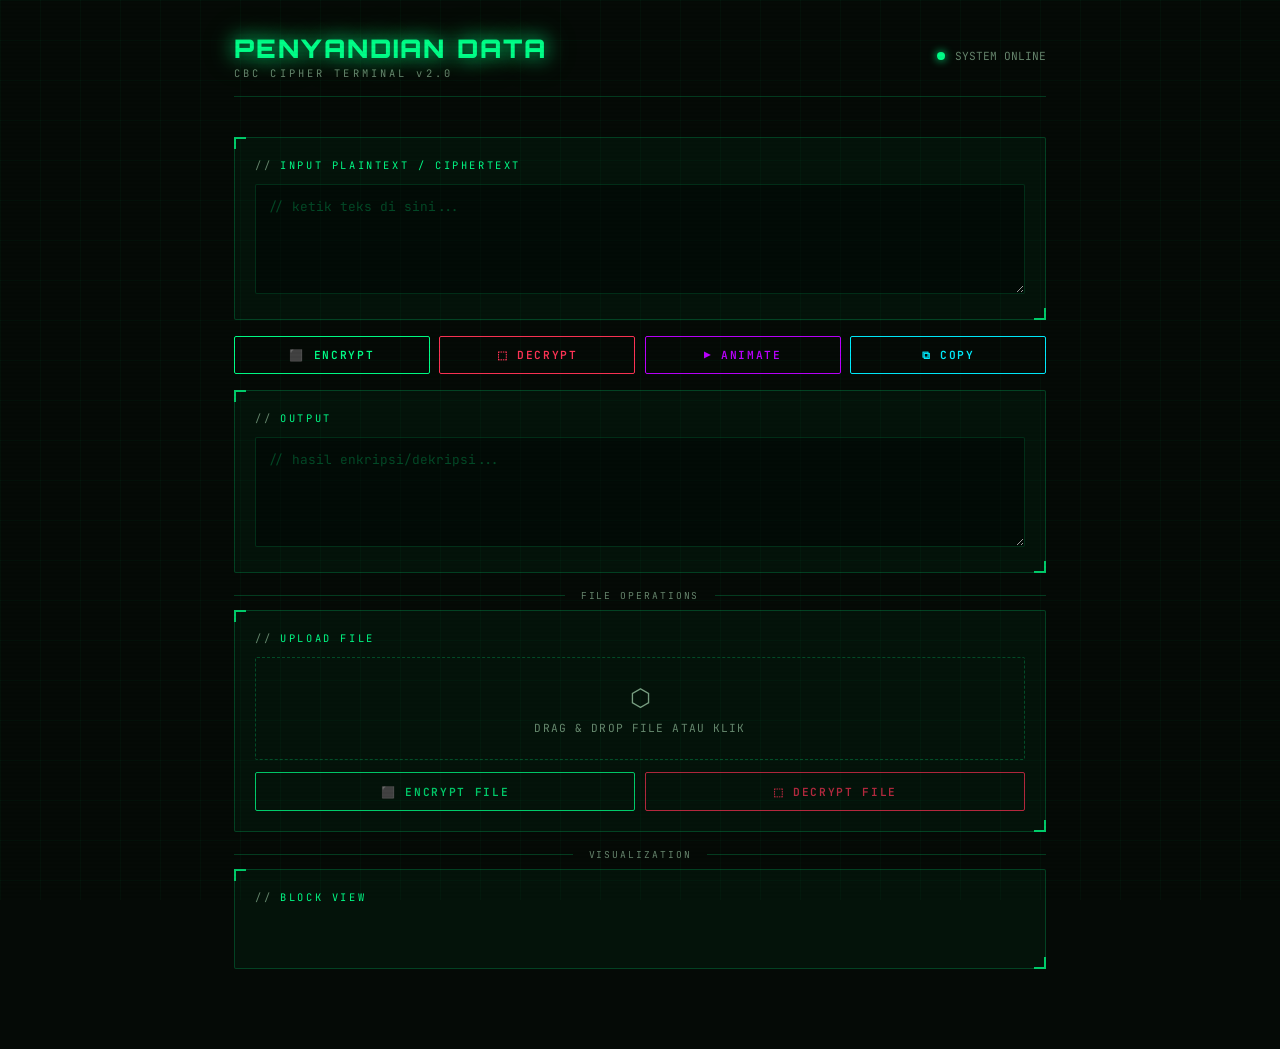
<file: Penyandian Data.html>
<!DOCTYPE html>
<html lang="id">
<head>
<meta charset="UTF-8">
<meta name="viewport" content="width=device-width, initial-scale=1.0">
<title>CRYPTO C95 — CBC Cipher Terminal</title>
<link href="https://fonts.googleapis.com/css2?family=JetBrains+Mono:wght@300;400;600;700&family=Orbitron:wght@400;700;900&display=swap" rel="stylesheet">
<style>
  *, *::before, *::after { box-sizing: border-box; margin: 0; padding: 0; }

  :root {
    --green: #00ff88;
    --green-dim: #00cc6a;
    --green-dark: #004422;
    --green-glow: rgba(0,255,136,0.15);
    --red: #ff3355;
    --amber: #ffcc00;
    --cyan: #00eeff;
    --purple: #bb00ff;
    --bg: #050a06;
    --bg-card: rgba(0,255,136,0.04);
    --border: rgba(0,255,136,0.2);
    --border-bright: rgba(0,255,136,0.5);
    --text: #c8ffd4;
    --text-dim: rgba(200,255,212,0.5);
    --mono: 'JetBrains Mono', monospace;
    --display: 'Orbitron', monospace;
  }

  body {
    background: var(--bg);
    color: var(--text);
    font-family: var(--mono);
    min-height: 100vh;
    overflow-x: hidden;
  }

  /* SCANLINES */
  body::before {
    content: '';
    position: fixed;
    inset: 0;
    background: repeating-linear-gradient(
      0deg,
      transparent,
      transparent 2px,
      rgba(0,0,0,0.03) 2px,
      rgba(0,0,0,0.03) 4px
    );
    pointer-events: none;
    z-index: 9999;
  }

  /* GRID BG */
  body::after {
    content: '';
    position: fixed;
    inset: 0;
    background-image:
      linear-gradient(rgba(0,255,136,0.03) 1px, transparent 1px),
      linear-gradient(90deg, rgba(0,255,136,0.03) 1px, transparent 1px);
    background-size: 40px 40px;
    pointer-events: none;
    z-index: 0;
  }

  .app {
    position: relative;
    z-index: 1;
    max-width: 860px;
    margin: 0 auto;
    padding: 2rem 1.5rem 4rem;
  }

  /* HEADER */
  header {
    display: flex;
    align-items: center;
    justify-content: space-between;
    margin-bottom: 2.5rem;
    padding-bottom: 1rem;
    border-bottom: 1px solid var(--border);
  }

  .logo {
    display: flex;
    flex-direction: column;
  }

  .logo-title {
    font-family: var(--display);
    font-size: 1.6rem;
    font-weight: 900;
    color: var(--green);
    letter-spacing: 0.08em;
    text-shadow: 0 0 20px var(--green), 0 0 40px rgba(0,255,136,0.3);
    animation: pulse-title 3s ease-in-out infinite;
  }

  @keyframes pulse-title {
    0%, 100% { text-shadow: 0 0 20px var(--green), 0 0 40px rgba(0,255,136,0.3); }
    50% { text-shadow: 0 0 30px var(--green), 0 0 60px rgba(0,255,136,0.5), 0 0 80px rgba(0,255,136,0.2); }
  }

  .logo-sub {
    font-size: 0.65rem;
    color: var(--text-dim);
    letter-spacing: 0.3em;
    margin-top: 2px;
  }

  .status-bar {
    display: flex;
    align-items: center;
    gap: 0.6rem;
    font-size: 0.7rem;
    color: var(--text-dim);
  }

  .status-dot {
    width: 8px; height: 8px;
    background: var(--green);
    border-radius: 50%;
    animation: blink 1.4s step-end infinite;
    box-shadow: 0 0 8px var(--green);
  }

  @keyframes blink { 0%, 100% { opacity: 1; } 50% { opacity: 0; } }

  /* CARDS */
  .card {
    background: var(--bg-card);
    border: 1px solid var(--border);
    border-radius: 2px;
    padding: 1.25rem;
    margin-bottom: 1rem;
    position: relative;
    transition: border-color 0.2s;
  }

  .card:focus-within {
    border-color: var(--border-bright);
    box-shadow: 0 0 20px rgba(0,255,136,0.08);
  }

  /* corner brackets */
  .card::before, .card::after {
    content: '';
    position: absolute;
    width: 12px; height: 12px;
    border-color: var(--green-dim);
    border-style: solid;
  }
  .card::before { top: -1px; left: -1px; border-width: 2px 0 0 2px; }
  .card::after { bottom: -1px; right: -1px; border-width: 0 2px 2px 0; }

  .card-label {
    font-size: 0.65rem;
    letter-spacing: 0.25em;
    color: var(--green);
    text-transform: uppercase;
    margin-bottom: 0.75rem;
    display: flex;
    align-items: center;
    gap: 0.5rem;
  }

  .card-label::before {
    content: '//';
    color: var(--text-dim);
  }

  /* TEXTAREA */
  textarea {
    width: 100%;
    background: rgba(0,0,0,0.4);
    border: 1px solid rgba(0,255,136,0.15);
    border-radius: 2px;
    color: var(--green);
    font-family: var(--mono);
    font-size: 0.8rem;
    padding: 0.75rem;
    resize: vertical;
    min-height: 110px;
    outline: none;
    transition: border-color 0.2s;
    line-height: 1.6;
  }

  textarea:focus { border-color: var(--green-dim); }
  textarea::placeholder { color: rgba(0,255,136,0.25); }
  textarea[readonly] { cursor: default; }

  /* DROP AREA */
  .drop-area {
    border: 1px dashed rgba(0,255,136,0.25);
    border-radius: 2px;
    padding: 1.5rem;
    text-align: center;
    cursor: pointer;
    transition: all 0.2s;
    position: relative;
    overflow: hidden;
  }

  .drop-area:hover, .drop-area.active {
    border-color: var(--green);
    background: rgba(0,255,136,0.05);
  }

  .drop-area.active { border-style: solid; }

  .drop-icon {
    font-size: 1.5rem;
    margin-bottom: 0.5rem;
    opacity: 0.6;
  }

  .drop-text {
    font-size: 0.7rem;
    color: var(--text-dim);
    letter-spacing: 0.1em;
  }

  .file-name {
    font-size: 0.72rem;
    color: var(--cyan);
    margin-top: 0.5rem;
    letter-spacing: 0.05em;
  }

  /* BUTTONS */
  .btn-row {
    display: grid;
    grid-template-columns: 1fr 1fr 1fr 1fr;
    gap: 0.6rem;
    margin: 1rem 0;
  }

  .btn {
    padding: 0.7rem 0.5rem;
    border: 1px solid;
    border-radius: 2px;
    font-family: var(--mono);
    font-size: 0.7rem;
    font-weight: 600;
    letter-spacing: 0.15em;
    cursor: pointer;
    transition: all 0.15s;
    text-transform: uppercase;
    background: transparent;
    position: relative;
    overflow: hidden;
  }

  .btn::before {
    content: '';
    position: absolute;
    inset: 0;
    background: currentColor;
    opacity: 0;
    transition: opacity 0.15s;
  }

  .btn:hover::before { opacity: 0.08; }
  .btn:active { transform: scale(0.97); }

  .btn-encrypt { color: var(--green); border-color: var(--green); }
  .btn-encrypt:hover { box-shadow: 0 0 15px rgba(0,255,136,0.25); }

  .btn-decrypt { color: var(--red); border-color: var(--red); }
  .btn-decrypt:hover { box-shadow: 0 0 15px rgba(255,51,85,0.25); }

  .btn-animate { color: var(--purple); border-color: var(--purple); }
  .btn-animate:hover { box-shadow: 0 0 15px rgba(187,0,255,0.25); }

  .btn-copy { color: var(--cyan); border-color: var(--cyan); }
  .btn-copy:hover { box-shadow: 0 0 15px rgba(0,238,255,0.25); }

  .btn-file-enc { color: var(--green-dim); border-color: var(--green-dim); }
  .btn-file-dec { color: rgba(255,51,85,0.7); border-color: rgba(255,51,85,0.7); }

  .btn-row-file {
    display: grid;
    grid-template-columns: 1fr 1fr;
    gap: 0.6rem;
    margin-top: 0.75rem;
  }

  /* BLOCK VIEW */
  #visual {
    display: flex;
    flex-wrap: wrap;
    gap: 4px;
    min-height: 32px;
  }

  .block {
    padding: 3px 8px;
    background: rgba(0,255,136,0.08);
    border: 1px solid rgba(0,255,136,0.25);
    border-radius: 2px;
    font-size: 0.62rem;
    color: var(--green);
    font-family: var(--mono);
    letter-spacing: 0.05em;
    transition: all 0.3s;
  }

  .block.highlight {
    background: rgba(255,204,0,0.15);
    border-color: var(--amber);
    color: var(--amber);
    box-shadow: 0 0 10px rgba(255,204,0,0.3);
    transform: translateY(-2px);
  }

  /* CBC DIAGRAM */
  #diagram {
    width: 100%;
    height: 160px;
    display: block;
  }

  /* STATS ROW */
  .stats-row {
    display: grid;
    grid-template-columns: repeat(3, 1fr);
    gap: 0.6rem;
    margin-bottom: 1rem;
  }

  .stat-card {
    background: rgba(0,0,0,0.3);
    border: 1px solid var(--border);
    border-radius: 2px;
    padding: 0.75rem;
    text-align: center;
  }

  .stat-val {
    font-family: var(--display);
    font-size: 1.2rem;
    font-weight: 700;
    color: var(--green);
  }

  .stat-label {
    font-size: 0.58rem;
    color: var(--text-dim);
    letter-spacing: 0.15em;
    text-transform: uppercase;
    margin-top: 2px;
  }

  /* TOAST */
  #toast {
    position: fixed;
    bottom: 2rem;
    right: 2rem;
    background: rgba(0,255,136,0.1);
    border: 1px solid var(--green);
    color: var(--green);
    font-family: var(--mono);
    font-size: 0.72rem;
    padding: 0.6rem 1.2rem;
    border-radius: 2px;
    letter-spacing: 0.1em;
    transform: translateY(80px);
    opacity: 0;
    transition: all 0.3s;
    z-index: 9998;
    box-shadow: 0 0 20px rgba(0,255,136,0.2);
  }

  #toast.show { transform: translateY(0); opacity: 1; }

  /* TERMINAL CURSOR */
  .cursor::after {
    content: '█';
    animation: blink 1s step-end infinite;
    font-size: 0.7em;
    margin-left: 2px;
    color: var(--green);
  }

  /* PROCESSING OVERLAY */
  .processing {
    position: absolute;
    inset: 0;
    background: rgba(0,0,0,0.7);
    display: flex;
    align-items: center;
    justify-content: center;
    font-size: 0.7rem;
    color: var(--green);
    letter-spacing: 0.2em;
    opacity: 0;
    pointer-events: none;
    transition: opacity 0.2s;
    border-radius: 2px;
  }

  .processing.active { opacity: 1; pointer-events: all; }

  /* DIVIDER */
  .divider {
    display: flex;
    align-items: center;
    gap: 1rem;
    margin: 0.5rem 0;
    font-size: 0.6rem;
    color: var(--text-dim);
    letter-spacing: 0.2em;
  }
  .divider::before, .divider::after {
    content: '';
    flex: 1;
    height: 1px;
    background: var(--border);
  }

  /* SCROLLBAR */
  ::-webkit-scrollbar { width: 4px; }
  ::-webkit-scrollbar-track { background: transparent; }
  ::-webkit-scrollbar-thumb { background: var(--green-dark); border-radius: 2px; }

  @media (max-width: 600px) {
    .btn-row { grid-template-columns: 1fr 1fr; }
    .stats-row { grid-template-columns: 1fr 1fr 1fr; }
    .logo-title { font-size: 1.2rem; }
  }
</style>
</head>
<body>

<div class="app">

  <!-- HEADER -->
  <header>
    <div class="logo">
      <div class="logo-title">PENYANDIAN DATA</div>
      <div class="logo-sub">CBC CIPHER TERMINAL v2.0</div>
    </div>
    <div class="status-bar">
      <div class="status-dot"></div>
      <span>SYSTEM ONLINE</span>
    </div>
  </header>

  <!-- INPUT -->
  <div class="card">
    <div class="card-label">Input Plaintext / Ciphertext</div>
    <textarea id="inputText" placeholder="// ketik teks di sini..." oninput="updateStats()"></textarea>
  </div>

  <!-- ACTION BUTTONS -->
  <div class="btn-row">
    <button class="btn btn-encrypt" onclick="encrypt()">⬛ ENCRYPT</button>
    <button class="btn btn-decrypt" onclick="decrypt()">⬚ DECRYPT</button>
    <button class="btn btn-animate" onclick="animateCBC()">▶ ANIMATE</button>
    <button class="btn btn-copy" onclick="copyText()">⧉ COPY</button>
  </div>

  <!-- OUTPUT -->
  <div class="card" style="position:relative;">
    <div class="card-label">Output</div>
    <textarea id="outputText" readonly placeholder="// hasil enkripsi/dekripsi..."></textarea>
    <div id="proc-output" class="processing">PROCESSING...</div>
  </div>

  <div class="divider">FILE OPERATIONS</div>

  <!-- FILE UPLOAD -->
  <div class="card">
    <div class="card-label">Upload File</div>
    <div id="dropArea" class="drop-area" onclick="document.getElementById('fileInput').click()">
      <div class="drop-icon">⬡</div>
      <div class="drop-text">DRAG & DROP FILE ATAU KLIK</div>
      <input type="file" id="fileInput" hidden>
    </div>
    <p id="fileName" class="file-name"></p>
    <div class="btn-row-file">
      <button class="btn btn-file-enc" onclick="encryptFile()">⬛ ENCRYPT FILE</button>
      <button class="btn btn-file-dec" onclick="decryptFile()">⬚ DECRYPT FILE</button>
    </div>
  </div>

  <div class="divider">VISUALIZATION</div>

  <!-- BLOCK VIEW -->
  <div class="card">
    <div class="card-label">Block View</div>
    <div id="visual"></div>
  </div>

</div>

<!-- TOAST -->
<div id="toast"></div>

<script>
const BLOCK_SIZE = 8;

function getKey() {
  let k = document.getElementById('keyInput').value;
  return k.padEnd(8, '0').substring(0, 8);
}

function xorBlock(a, b) {
  let result = [];
  for (let i = 0; i < BLOCK_SIZE; i++) {
    result[i] = ((a.charCodeAt(i) || 0) ^ (b.charCodeAt(i) || 0)) & 0xFF;
  }
  return String.fromCharCode(...result);
}

function substitute(block) {
  return block.split('').map(c => String.fromCharCode((c.charCodeAt(0) + 3) & 0xFF)).join('');
}

function inverseSubstitute(block) {
  return block.split('').map(c => String.fromCharCode((c.charCodeAt(0) - 3 + 256) & 0xFF)).join('');
}

function toHex(str) {
  return Array.from(str).map(c => (c.charCodeAt(0) & 0xFF).toString(16).padStart(2, '0')).join('');
}

function fromHex(hex) {
  let result = '';
  for (let i = 0; i < hex.length; i += 2) {
    result += String.fromCharCode(parseInt(hex.substr(i, 2), 16));
  }
  return result;
}

function encryptText(text) {
  const key = '12345678';
  let prev = key;
  let result = '';
  for (let i = 0; i < text.length; i += BLOCK_SIZE) {
    let block = text.substring(i, i + BLOCK_SIZE).padEnd(8, '\0');   
    let xored = xorBlock(block, prev);
    let encrypted = substitute(xored);
    prev = encrypted;
    result += encrypted;
  }
  return toHex(result);
}

function decryptText(hexInput) {
  const key = '12345678';
  let cipher = fromHex(hexInput);
  let prev = key;
  let result = '';
  for (let i = 0; i < cipher.length; i += BLOCK_SIZE) {
    let block = cipher.substring(i, i + BLOCK_SIZE);
    let temp = block;
    let decrypted = inverseSubstitute(block);
    let plain = xorBlock(decrypted, prev);
    prev = temp;
    result += plain;
  }
  // strip null bytes and non-printable trailing chars
  return result.replace(/\0+$/, '').replace(/[^\x09\x0a\x0d\x20-\x7e\x80-\xff]/g, '');
}

function encrypt() {
  let text = document.getElementById('inputText').value;
  if (!text) { showToast('// ERROR: Input kosong'); return; }
  let hexResult = encryptText(text);
  document.getElementById('outputText').value = hexResult;
  showBlocks(hexResult);
  updateStats();
  showToast('// ENCRYPT SUCCESS — ' + Math.ceil(text.length / BLOCK_SIZE) + ' blocks processed');
}

function decrypt() {
  let hexInput = document.getElementById('inputText').value.trim();
  if (!hexInput) { showToast('// ERROR: Input kosong'); return; }
  let result = decryptText(hexInput);
  document.getElementById('outputText').value = result;
  showBlocks(hexInput);
  updateStats();
  showToast('// DECRYPT SUCCESS — plaintext recovered');
}

function showBlocks(text) {
  let visual = document.getElementById('visual');
  visual.innerHTML = '';
  for (let i = 0; i < text.length; i += 16) {
    let block = text.substring(i, i + 16);
    let div = document.createElement('div');
    div.className = 'block';
    div.textContent = block;
    visual.appendChild(div);
  }
}

async function animateCBC() {
  let children = document.getElementById('visual').children;
  if (children.length === 0) { showToast('// Jalankan encrypt/decrypt dulu'); return; }
  for (let i = 0; i < children.length; i++) {
    children[i].classList.add('highlight');
    await new Promise(r => setTimeout(r, 400));
    children[i].classList.remove('highlight');
  }
  showToast('// ANIMATION COMPLETE');
}

function copyText() {
  let output = document.getElementById('outputText').value;
  if (!output) { showToast('// ERROR: Output kosong'); return; }
  navigator.clipboard.writeText(output).then(() => {
    showToast('// COPIED TO CLIPBOARD');
  }).catch(() => {
    document.getElementById('outputText').select();
    document.execCommand('copy');
    showToast('// COPIED TO CLIPBOARD');
  });
}

function encryptFile() {
  let file = document.getElementById('fileInput').files[0];
  if (!file) { showToast('// ERROR: Pilih file dulu'); return; }
  const originalName = file.name;
  let reader = new FileReader();
  reader.onload = function(e) {
    let bytes = new Uint8Array(e.target.result);
    let text = Array.from(bytes).map(b => String.fromCharCode(b)).join('');
    let hexResult = encryptText(text);
    downloadFile(hexResult, 'encrypted_' + originalName + '.hex');
    showToast('// FILE ENCRYPTED → encrypted_' + originalName + '.hex');
    document.getElementById('fileName').textContent = '';
    document.getElementById('fileInput').value = '';
  };
  reader.readAsArrayBuffer(file);
}

function decryptFile() {
  let file = document.getElementById('fileInput').files[0];
  if (!file) { showToast('// ERROR: Pilih file dulu'); return; }
  const originalName = file.name;
  let reader = new FileReader();
  reader.onload = function(e) {
    let hexInput = new TextDecoder().decode(e.target.result).trim();
    let result = decryptText(hexInput);
    const outName = 'decrypted_' + originalName.replace('.hex','');
    let bytes = new Uint8Array(result.split('').map(c => c.charCodeAt(0)));
    downloadFileBinary(bytes, outName);
    showToast('// FILE DECRYPTED → ' + outName);
    document.getElementById('fileName').textContent = '';
    document.getElementById('fileInput').value = '';
  };
  reader.readAsArrayBuffer(file);
}

function downloadFileBinary(bytes, filename) {
  let blob = new Blob([bytes], { type: 'application/octet-stream' });
  let url = URL.createObjectURL(blob);
  let link = document.createElement('a');
  link.href = url;
  link.download = filename;
  document.body.appendChild(link);
  link.click();
  document.body.removeChild(link);
  setTimeout(() => URL.revokeObjectURL(url), 1000);
}

function downloadFile(data, filename) {
  let blob = new Blob([data], { type: 'text/plain' });
  let url = URL.createObjectURL(blob);
  let link = document.createElement('a');
  link.href = url;
  link.download = filename;
  document.body.appendChild(link);
  link.click();
  document.body.removeChild(link);
  setTimeout(() => URL.revokeObjectURL(url), 1000);
}

function showToast(msg) {
  let t = document.getElementById('toast');
  t.textContent = msg;
  t.classList.add('show');
  clearTimeout(t._timer);
  t._timer = setTimeout(() => t.classList.remove('show'), 2800);
}

// DROP AREA
const dropArea = document.getElementById('dropArea');
const fileInput = document.getElementById('fileInput');

dropArea.addEventListener('dragover', e => { e.preventDefault(); dropArea.classList.add('active'); });
dropArea.addEventListener('dragleave', () => dropArea.classList.remove('active'));
dropArea.addEventListener('drop', e => {
  e.preventDefault();
  dropArea.classList.remove('active');
  fileInput.files = e.dataTransfer.files;
  showFileName();
});
fileInput.addEventListener('change', showFileName);

function showFileName() {
  if (fileInput.files.length > 0) {
    document.getElementById('fileName').textContent = '» ' + fileInput.files[0].name;
  } else {
    document.getElementById('fileName').textContent = '';
  }
}

</script>
</body>
</html>
</file>
